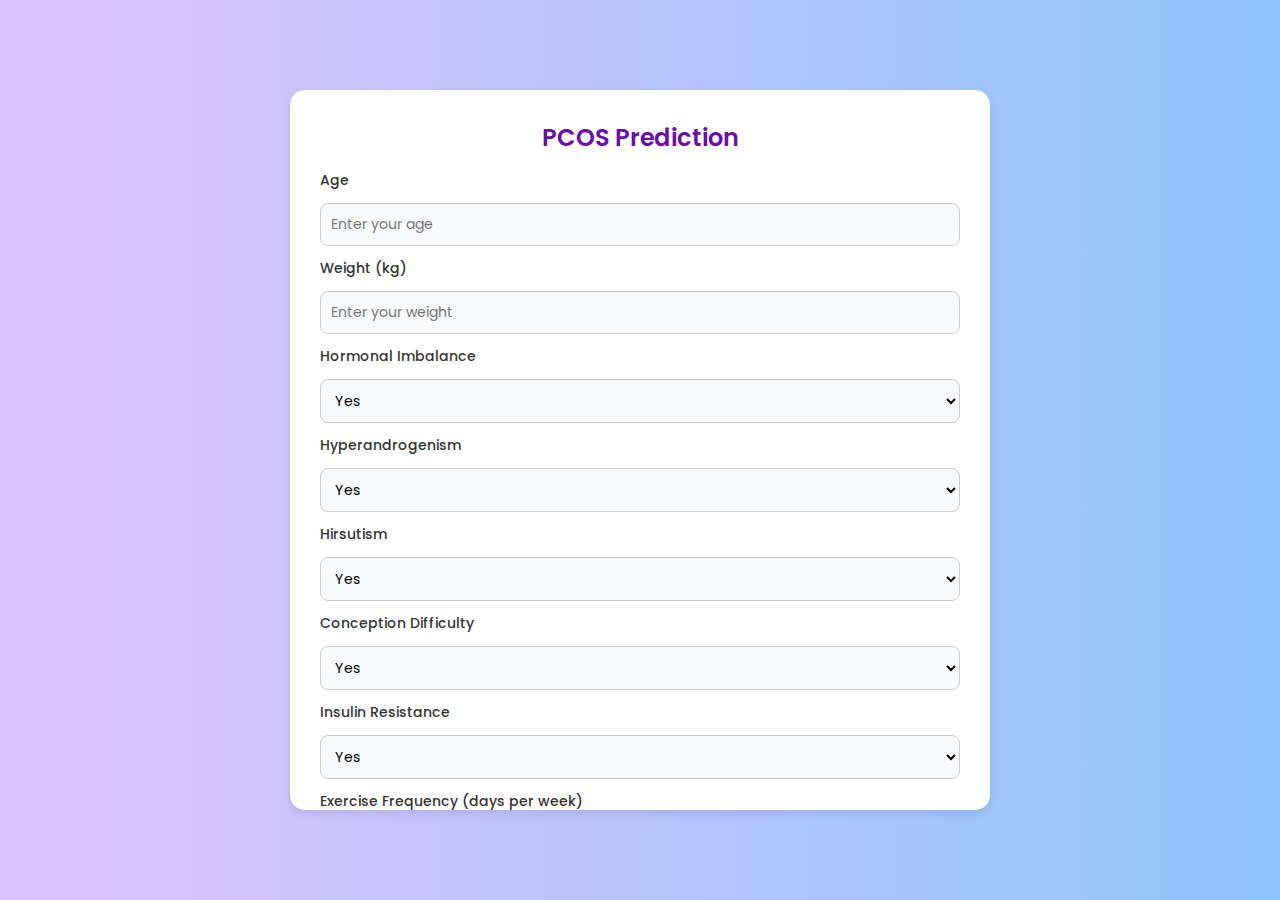
<file: templates/predict.html>
<!DOCTYPE html>
<html lang="en">
<head>
    <meta charset="UTF-8">
    <meta name="viewport" content="width=device-width, initial-scale=1.0">
    <title>PCOS Prediction</title>
    <style>
        /* Import Google Font */
        @import url('https://fonts.googleapis.com/css2?family=Poppins:wght@300;400;600&display=swap');

        /* Reset & Global Styles */
        * {
            margin: 0;
            padding: 0;
            box-sizing: border-box;
            font-family: 'Poppins', sans-serif;
        }

        /* Background */
        body {
            background: linear-gradient(to right, #E0C3FC, #8EC5FC);
            display: flex;
            justify-content: center;
            align-items: center;
            height: 100vh;
            padding: 20px;
            overflow: hidden; /* Prevent full-page scroll */
        }

        /* Scrollable Form Container */
        .container {
            background: white;
            padding: 30px;
            border-radius: 15px;
            box-shadow: 0px 4px 10px rgba(0, 0, 0, 0.1);
            width: 100%;
            max-width: 700px;
            height: 80vh; /* Ensures it doesn't go offscreen */
            display: flex;
            flex-direction: column;
            overflow-y: auto; /* Allows scrolling inside */
        }

        h1 {
            font-size: 24px;
            font-weight: 600;
            color: #6A0DAD;
            text-align: center;
            margin-bottom: 15px;
        }

        /* Form Styling */
        form {
            display: flex;
            flex-direction: column;
            gap: 12px;
        }

        label {
            font-size: 14px;
            font-weight: 500;
            color: #333;
        }

        input, select {
            width: 100%;
            padding: 10px;
            border: 1px solid #ccc;
            border-radius: 8px;
            font-size: 14px;
            background: #f8f9fa;
            outline: none;
            transition: all 0.3s;
        }

        input:focus, select:focus {
            border-color: #6A0DAD;
            box-shadow: 0px 0px 5px rgba(106, 13, 173, 0.3);
        }

        /* Submit Button */
        button {
            background: #6A0DAD;
            color: white;
            font-size: 16px;
            font-weight: 600;
            padding: 12px;
            border: none;
            border-radius: 8px;
            cursor: pointer;
            transition: all 0.3s;
            margin-top: 10px;
        }

        button:hover {
            background: #4E0889;
            transform: scale(1.05);
            box-shadow: 0px 4px 12px rgba(106, 13, 173, 0.3);
        }

        /* Responsive */
        @media (max-width: 768px) {
            .container {
                width: 90%;
                height: 90vh; /* Adjust height for mobile */
            }
        }
    </style>
</head>
<body>

    <div class="container">
        <h1>PCOS Prediction</h1>
        <form action="/predict" method="POST">
            <label>Age</label>
            <input type="number" name="age" placeholder="Enter your age" required>

            <label>Weight (kg)</label>
            <input type="number" name="weight_kg" placeholder="Enter your weight" required>

            <label>Hormonal Imbalance</label>
            <select name="hormonal_imbalance">
                <option value="Yes">Yes</option>
                <option value="No">No</option>
            </select>

            <label>Hyperandrogenism</label>
            <select name="hyperandrogenism">
                <option value="Yes">Yes</option>
                <option value="No">No</option>
            </select>

            <label>Hirsutism</label>
            <select name="hirsutism">
                <option value="Yes">Yes</option>
                <option value="No">No</option>
            </select>

            <label>Conception Difficulty</label>
            <select name="conception_difficulty">
                <option value="Yes">Yes</option>
                <option value="No">No</option>
            </select>

            <label>Insulin Resistance</label>
            <select name="insulin_resistance">
                <option value="Yes">Yes</option>
                <option value="No">No</option>
            </select>

            <label>Exercise Frequency (days per week)</label>
            <input type="number" name="exercise_frequency" placeholder="e.g. 3" required>

            <label>Exercise Type</label>
            <select name="exercise_type">
                <option value="0">No Exercise</option>
                <option value="1">Cardio</option>
                <option value="2">Strength Training</option>
                <option value="3">Flexibility</option>
                <option value="4">HIIT</option>
            </select>

            <label>Exercise Duration</label>
            <select name="exercise_duration">
                <option value="0">Not Applicable</option>
                <option value="1">Less than 30 minutes</option>
                <option value="2">30 minutes</option>
                <option value="3">45 minutes</option>
                <option value="4">More than 30 minutes</option>
            </select>

            <label>Sleep Hours per Day</label>
            <select name="sleep_hours">
                <option value="0">3-4 hours</option>
                <option value="1">Less than 6 hours</option>
                <option value="2">6-8 hours</option>
                <option value="3">9-12 hours</option>
                <option value="4">More than 12 hours</option>
            </select>

            <label>Exercise Benefit</label>
            <select name="exercise_benefit">
                <option value="Yes">Yes</option>
                <option value="No">No</option>
            </select>

            <button type="submit">Predict PCOS Risk</button>
        </form>
    </div>

</body>
</html>
</file>
